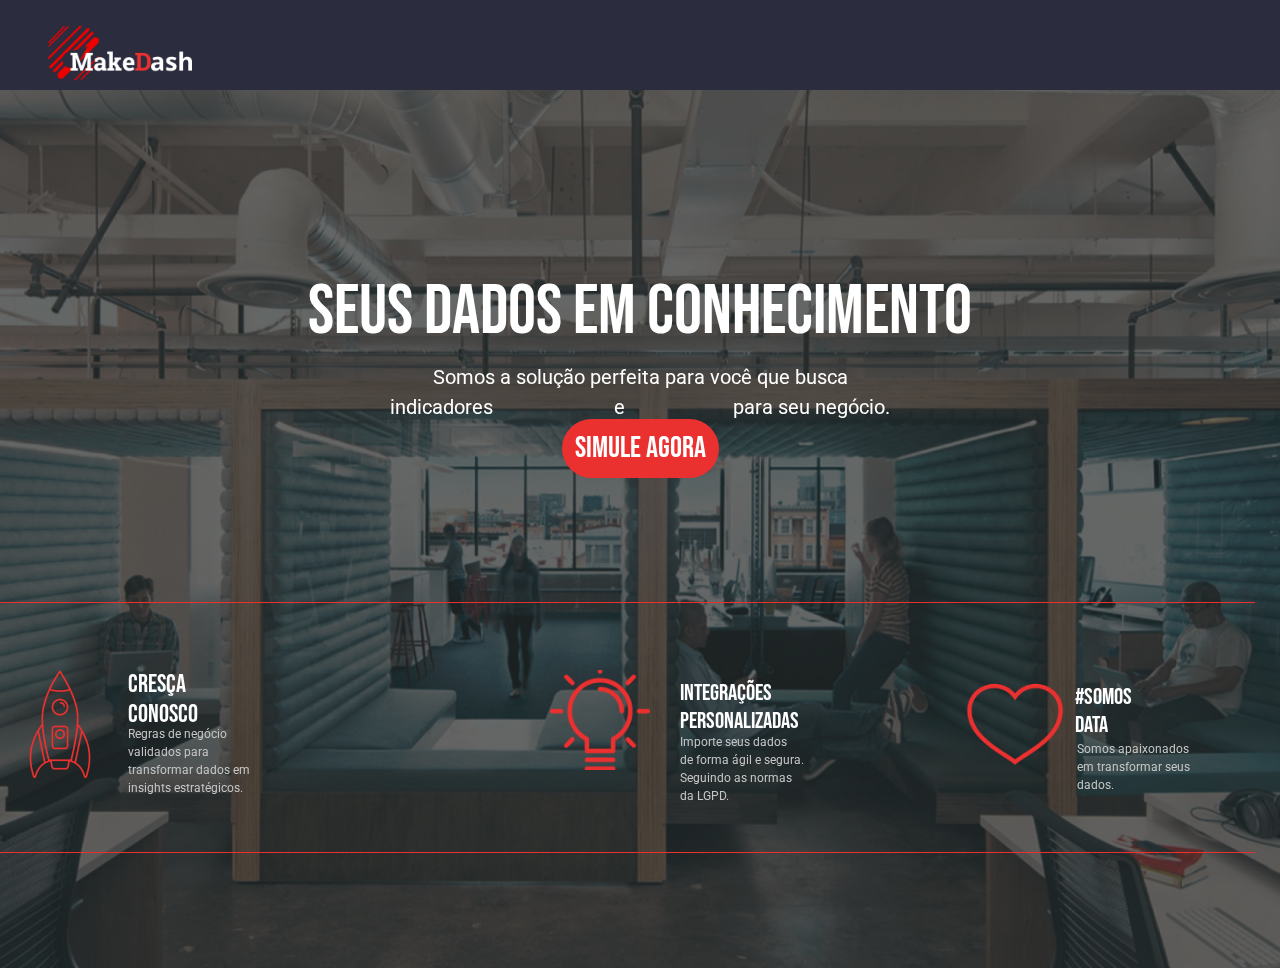
<file: MakeDash/index/index.html>
<!DOCTYPE html>
<html lang="en">
<head>
    <meta charset="UTF-8">
    <meta http-equiv="X-UA-Compatible" content="IE=edge">
    <meta name="viewport" content="width=device-width, initial-scale=1.0">
    <title>MakeDash</title>
    <link rel="stylesheet" href="https://maxcdn.bootstrapcdn.com/bootstrap/4.5.2/css/bootstrap.min.css">
    <link rel="stylesheet" type="text/css" href="style.css" />
    <link rel="icon" type="image/x-icon" href="ELEMEMTOS 1 PÁGINA/favicon/favicon-16x16.png" />


</head>

<body >
    
    <header class="navbar custom-header">
        <a class="navbar-brand" href="#">
            <img src="ELEMEMTOS 1 PÁGINA/LOGO.png"  class="d-inline-block align-top" alt="Ícone">
          </a>
        <div class="ml-auto">
            <!--<ul class="nav">
            <li class="nav-item">
                <a class="nav-link" href="#">Início</a>
            </li>
            <li class="nav-item">
                <a class="nav-link" href="#">Sobre</a>
            </li>
            <li class="nav-item">
                <a class="nav-link" href="#">Soluções</a>
            </li>
            <li class="nav-item">
                <a class="nav-link" href="#">Dashboards</a>
            </li>
            </ul>-->
        </div>
    </div>
      </header>

      <div class="image-container">
        <img src="ELEMEMTOS 1 PÁGINA/IMAGEM BG.png" class="c-image">
        <div class="principal">

            <div class="image-title">
              <h1><span class="destaque"></span>
                <span id="typed-text" class="destaque"></span>
                SEUS DADOS EM CONHECIMENTO</h1>
              <p id="subtexto">Somos a solução perfeita para você que busca <br> indicadores <span class="destaque">estratégicos</span> e <span class="destaque">inovadores</span> para seu negócio.</p>
            </div>
            <div class="button-container">
              <a href="../formulário/formulario.html" class="btn btn-custom">SIMULE AGORA</a>
            </div>

        </div>

    <section>
          <div class="linha1"> 
            <img src="ELEMEMTOS 1 PÁGINA/linha que divide.png">
          </div>

        <div class="parent">
          <div class="foguete">
              <div class="foguete-img">
                <img src="ELEMEMTOS 1 PÁGINA/foguete.png">
              </div>
              <h1 class="foguete-titulo">CRESÇA <br>CONOSCO</h1>
              <p class="foguete-frase">Regras de negócio<br> validados para<br> transformar dados em<br>insights estratégicos.</p>
          </div>
              
          <div class="light">
              <img src="ELEMEMTOS 1 PÁGINA/light.png" class="light-img">
              <h1 class="light-titulo">INTEGRAÇÕES<br> PERSONALIZADAS</h1> 
              <p class="light-frase">Importe seus dados<br> de forma ágil e segura.<br> Seguindo as normas<br> da LGPD.</p>
          </div>
              <div>
          <div class="heart">   
              <img src="ELEMEMTOS 1 PÁGINA/heart.png" class="heart-img">
              <h1 class="heart-titulo">#SOMOS <br>DATA<span class="destaque">LOVERS</span></h1>
              <p class="heart-frase">Somos apaixonados<br> em transformar seus <br> dados.</p>
            </div>
          </div>  
        </div>
          <div class="linha2">    
            <img src="ELEMEMTOS 1 PÁGINA/linha que divide.png">
          </div>
      </section>

    <script src="https://maxcdn.bootstrapcdn.com/bootstrap/4.5.2/js/bootstrap.min.js"></script>
    <script src="script.js"></script>
  
</body>

</html>
</file>
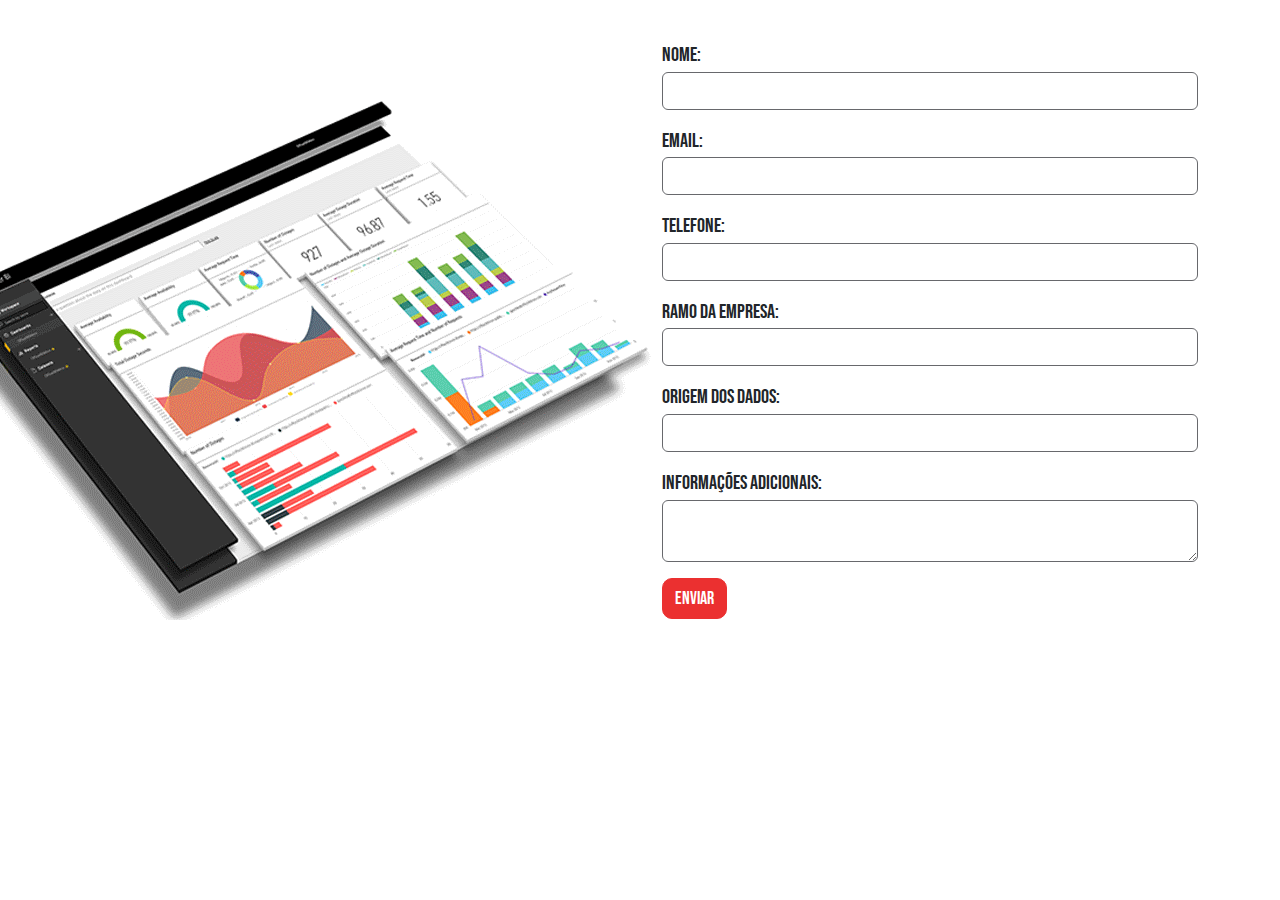
<file: MakeDash/formulário/formulario.html>
<!DOCTYPE html>
<html lang="en">
<head>
    <meta charset="UTF-8">
    <meta http-equiv="X-UA-Compatible" content="IE=edge">
    <meta name="viewport" content="width=device-width, initial-scale=1.0">
    <title>MakeDash-Formulário</title>
    <link rel="stylesheet" href="https://cdnjs.cloudflare.com/ajax/libs/bootstrap/5.1.0/css/bootstrap.min.css">
    <link rel="stylesheet" href="formulario-style.css">
    <link rel="preconnect" href="https://fonts.googleapis.com">
    <link rel="preconnect" href="https://fonts.gstatic.com" crossorigin>
    <link href="https://fonts.googleapis.com/css2?family=Bebas+Neue&display=swap" rel="stylesheet">
    <link rel="icon" type="image/x-icon" href="ELEMEMTOS 1 PÁGINA/favicon/favicon-16x16.png" />


</head>

<body>

    <div class="container">
        <div class="row">
            <div class="col-lg-6">
                <img src="GIFs/Power_bi.gif">
            </div>
    
            <div class="col-lg-6">
                <form action="https://formsubmit.co/f0e406dfb53ae102a9f881fa69f14d10" method="POST">
                    <div class="mb-3">
                        <label for="name" class="form-label">Nome:</label>
                        <input type="text" id="name" name="name" class="form-control" required>
                    </div>
                    <div class="mb-3">
                        <label for="email" class="form-label">Email:</label>
                        <input type="email" id="email" name="email" class="form-control" required>
                    </div>
                    <div class="mb-3">
                        <label for="phone" class="form-label">Telefone:</label>
                        <input type="text" id="phone" name="phone" class="form-control" required>
                    </div>
                    <div class="mb-3">
                        <label for="company" class="form-label">Ramo da Empresa:</label>
                        <input type="text" id="company" name="company" class="form-control" required>
                    </div>
                    <div class="mb-3">
                        <label for="data-source" class="form-label">Origem dos dados:</label>
                        <input type="text" id="data-source" name="data-source" class="form-control" required>
                    </div>
                    <div class="mb-3">
                        <label for="additional-info" class="form-label">Informações adicionais:</label>
                        <textarea id="additional-info" name="additional-info" class="form-control" required></textarea>
                    </div>
                    <input type="hidden" name="_next" value="https://http://127.0.0.1:5500/thanks.html">
                    <button type="submit" class="btn btn-primary">Enviar</button>
                </form>
            </div>
        </div>
    </div>
    

    <script src="https://cdnjs.cloudflare.com/ajax/libs/bootstrap/5.1.0/js/bootstrap.bundle.min.js"></script>

</body>

</html>
</file>
<file: MakeDash/index/style.css>
@import url('https://fonts.googleapis.com/css2?family=Roboto:wght@400;700&display=swap');
@import url('https://fonts.googleapis.com/css2?family=Bebas+Neue&display=swap');




body{
    background-color: #2B2D3E;
    margin: 0;
    padding: 0;
}

.container{
  max-width: 4800px;
}

.custom-header{
    background-color: #2B2D3E;
    position: fixed;
    top: 0;
    left: 0;
    width: 100%;
    height: 100px;
}


.navbar-brand img{
    width: 200px;
    height: 200px;
    position: relative;
    top: 0;
    left: 0;
    margin-top: -60px;
    z-index: 2;
}

.nav-link{
    text-decoration: none;
    color: white;
    font-family: 'Roboto', sans-serif;
}


.ml-auto{
    margin-top: 2vh;
}

.image-container {
    position: relative;
    max-width: 100%; 
    max-height: 150%; 
    top: 90px;
  }


.c-image{
    width: 100%;
    height: auto;
    object-fit: contain; 
  
}

.image-title {
    position: absolute;
    top: 30%;
    left: 50%;
    right: 50%;
    transform: translate(-50%, -50%);
    text-align: center;
    width: 100%;
    color: white;
  }

  .destaque {
    opacity: 0;
    animation: fade-in 1s forwards;
  }
  
  @keyframes fade-in {
    0% {
      opacity: 0;
    }
    100% {
      opacity: 1;
    }
  }
  

  .image-title h1 {
    font-size: 70px;
    font-family: 'Bebas Neue', sans-serif;
  }
  
  .destaque{
    color: #EB3030;
  }

  #subtexto{
    font-size: 20px;
    font-family: 'Roboto', sans-serif;
  }

  .button-container {
    position: absolute;
    bottom: 490px; 
    left: 50%; 
    right: 50%;
    transform: translateX(-50%); 
    text-align: center;
    width: 100%;
  }
  .button-container .btn {
    font-family: 'Bebas Neue', sans-serif;
    font-size: 30px;
    color: white;
  }

  .button-container .btn-custom {
    background-color: #EB3030; 
    color: #FFFFFF; 
    border-radius: 30px;
  }

  .linha1{
    position: absolute;
    top: 500px;
    right: 25px;
  }

  .foguete-img{
    position: absolute;
    top: 580px;
    left: 5px;
  }

  .foguete-titulo{
    position: absolute;
    top: 580px;
    left: 128px;
    color: white;
    font-family: 'Bebas Neue', sans-serif;
    font-size: 25px;
  }

  .foguete-frase{
    position: absolute;
    top: 635px;
    left: 128px;
    color: #C6C6C6;
    font-family: 'Roboto', sans-serif;
    font-size: 12px;
  }

  .light-img{
    position: absolute;
    top: 580px;
    left: 550px;
    width: 100px;
    height: 100px;
  }

  .light-titulo{
    position: absolute;
    top: 590px;
    left: 680px;
    color: white;
    font-family: 'Bebas Neue', sans-serif;
    font-size: 23px;
  }

  .light-frase{
    position: absolute;
    top: 643px;
    left: 680px;
    color: #C6C6C6;
    font-family: 'Roboto', sans-serif;
    font-size: 12px;
  }

  .heart-img{
    position: absolute;
    top: 580px;
    right: 215px;
    width: 100px;
    height: 100px;
  }

  .heart-titulo{
    position: absolute;
    top: 594px;
    right: 120px;
    color: white;
    font-family: 'Bebas Neue', sans-serif;
    font-size: 23px;
  }

  .heart-frase{
    position: absolute;
    top: 650px;
    right: 90px;
    color: #C6C6C6;
    font-family: 'Roboto', sans-serif;
    font-size: 12px;
  }

  .linha2{
    position: absolute;
    top: 750px;
    right: 25px;
  }

  @media (min-width:1370px) {
    .image-container{
      position: flex;
      align-items: center;
      justify-content: center;
      height: 100vh;
    }
    .image-title {
      position: flex;
      text-align: center;
      max-width: 70%;
    }
    #subtexto{
      font-size: 25px;
    }

    .button-container {
      position: flex;
      top: 40vh;
    }
  
    .foguete-titulo{
      position: absolute;
      left: 15vh;
      font-size: 30px;
    }
  
    .foguete-frase{
      position: absolute;
      left: 15vh;
      font-size: 16px;
      margin-top: 2vh;
    }

    .foguete-img{
      left: 5vh;
    }
  
    .light-img{
      position: absolute;
      left: 70vh;
    }
  
    .light-titulo{
      position: absolute;
      left: 83vh;
      font-size: 30px;
    }
  
    .light-frase{
      position: absolute;
      left: 83vh;
      font-size: 16px;
      margin-top: 2vh;
    }
  
    .heart-img{
      position: absolute;
      right: 25vh;
    }
  
    .heart-titulo{
      position: absolute;
      right: 12vh;
      font-size: 30px;
    }
  
    .heart-frase{
      position: absolute;
      right: 9vh;
      font-size: 16px;
      margin-top: 2vh;
    }
  
    .linha1{
      position: absolute;
      right: 25vh;
    }

    .linha2{
      position: absolute;
      right: 25vh;
      margin-top: 2vh;
    }
    
  }
</file>
<file: MakeDash/formulário/formulario-style.css>
img{
    margin-top: 80px;
    margin-left: -130px;
}

form{
    margin-top: 40px;
    margin-left: 10px;
}

.form-label {
    font-family: "Bebas Neue", sans-serif;
    font-size: 20px;
    margin-bottom: 0.1rem;
}

.form-control{
    border-color: #67686C;
}

.btn-primary {
    border-color: #EB3030;
    background-color: #EB3030;
    color: #FFFFFF;
    font-family: "Bebas Neue", sans-serif;
    border-radius: 10px;
    font-size: 18px;
}
</file>
